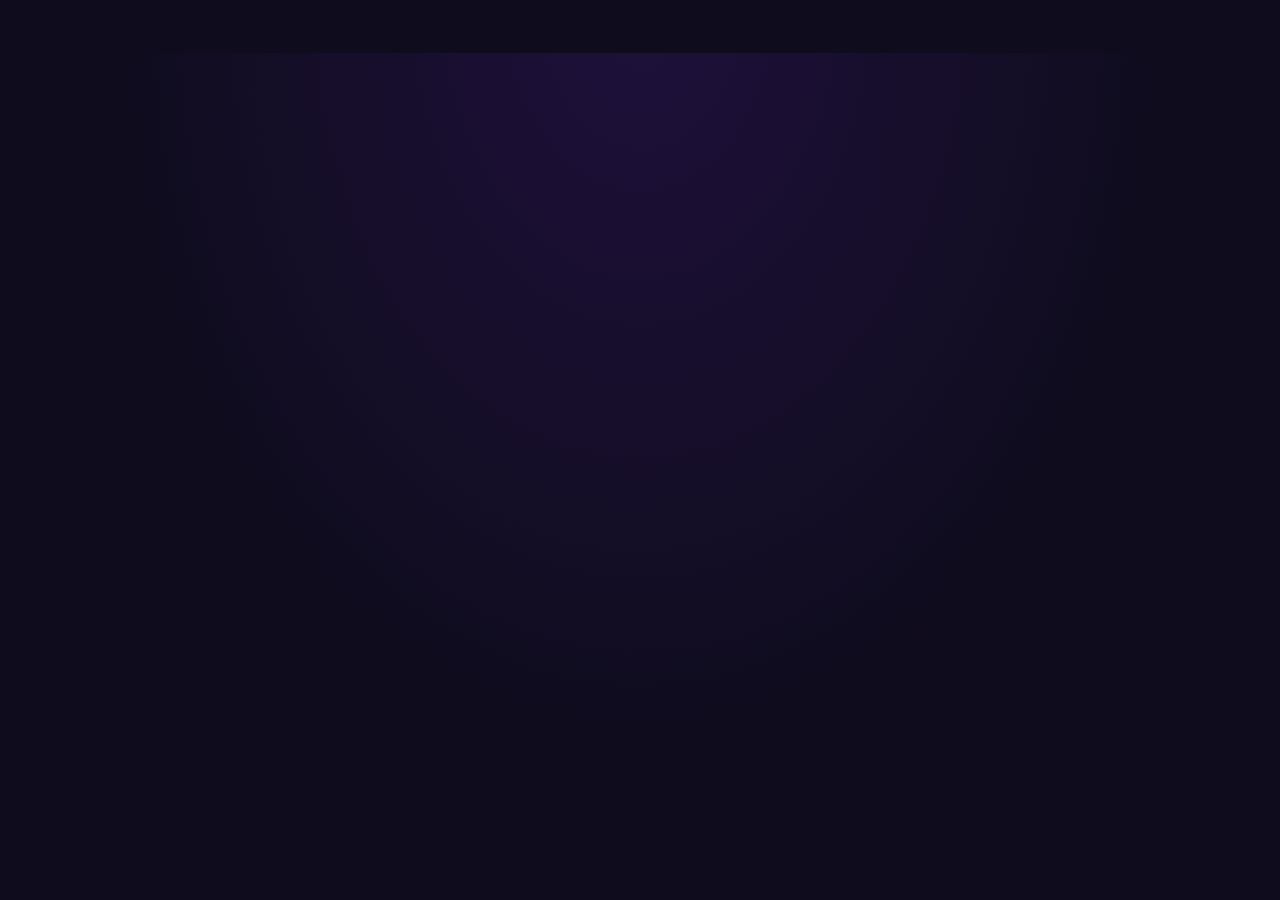
<file: extension/src/editor.html>
<!doctype html>
<html>
<head>
<meta charset="utf-8">
<meta name="viewport" content="width=device-width, initial-scale=1">
<title>Snapt</title>
<link rel="icon" href="icons/32.png">
<link rel="stylesheet" href="editor.css">
</head>
<body>
  <header class="bar">
    <span class="brand"><img src="img/logo.svg" alt="" width="24" height="24">Snapt</span>
    <div class="group tools"></div>
    <button class="fill" data-tip="fill"><svg viewBox="0 0 24 24"><rect x="5" y="5" width="14" height="14" rx="2"/></svg></button>
    <div class="group colors"></div>
    <label class="size"><input type="range" min="1" max="30" step="1"><output></output></label>
    <span class="spacer"></span>
    <div class="group">
      <button data-action="undo" data-tip="undo"><svg viewBox="0 0 24 24"><path d="M9 14 4 9l5-5"/><path d="M4 9h11a5 5 0 0 1 0 10h-3"/></svg></button>
      <button data-action="redo" data-tip="redo"><svg viewBox="0 0 24 24"><path d="m15 14 5-5-5-5"/><path d="M20 9H9a5 5 0 0 0 0 10h3"/></svg></button>
    </div>
    <div class="group">
      <button class="wide" data-action="copy" data-tip="copyTip"><svg viewBox="0 0 24 24"><rect x="9" y="9" width="12" height="12" rx="2"/><path d="M5 15H4a1 1 0 0 1-1-1V4a1 1 0 0 1 1-1h10a1 1 0 0 1 1 1v1"/></svg><span data-i18n="copy"></span></button>
      <button class="wide primary" data-action="png" data-tip="savePngTip"><svg viewBox="0 0 24 24"><path d="M12 4v11M7 10l5 5 5-5M5 20h14"/></svg>PNG</button>
      <button class="wide" data-action="jpg" data-tip="saveJpgTip">JPG</button>
    </div>
  </header>
  <main>
    <div class="stage">
      <canvas class="view"></canvas>
      <div class="outline" hidden></div>
      <div class="caret" hidden></div>
      <textarea class="typing" spellcheck="false" hidden></textarea>
    </div>
    <p class="status" data-i18n="loading"></p>
  </main>
  <div class="toast" hidden></div>
  <script src="editor.js" type="module"></script>
</body>
</html>
</file>
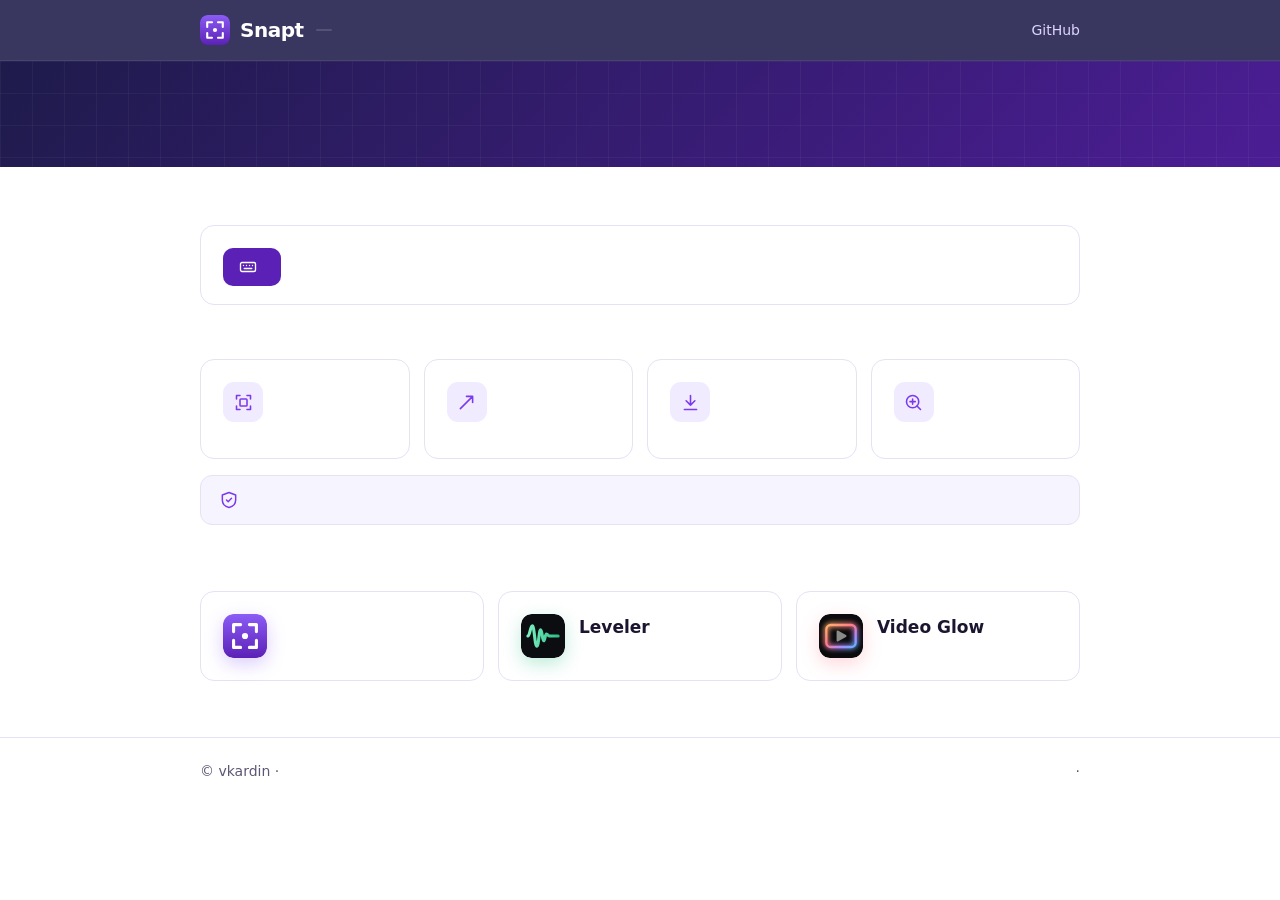
<file: extension/src/options.html>
<!doctype html>
<html>
<head>
<meta charset="utf-8">
<meta name="viewport" content="width=device-width, initial-scale=1">
<title>Snapt</title>
<link rel="icon" href="icons/32.png">
<link rel="stylesheet" href="options.css">
</head>
<body>
<header class="top">
  <div class="wrap">
    <span class="brand"><img src="img/logo.svg" alt="" width="30" height="30">Snapt</span>
    <span class="version"></span>
    <nav>
      <a href="https://vkardin.github.io/snapt/" target="_blank" rel="noopener" data-i18n="website"></a>
      <a href="https://github.com/vkardin/snapt" target="_blank" rel="noopener">GitHub</a>
    </nav>
  </div>
</header>

<section class="hero">
  <div class="wrap">
    <h1 data-i18n="optHeroTitle"></h1>
    <p class="lead" data-i18n="optHeroText"></p>
  </div>
</section>

<main class="wrap">
  <section>
    <h2 data-i18n="optShortcuts"></h2>
    <p class="sub" data-i18n="optShortcutsText"></p>
    <div class="card keys">
      <ul class="shortcuts"></ul>
      <div class="keys-foot">
        <button class="btn" data-action="shortcuts">
          <svg viewBox="0 0 24 24"><rect x="2" y="6" width="20" height="12" rx="2"/><path d="M6 10h.01M10 10h.01M14 10h.01M18 10h.01M7 14h10"/></svg>
          <span data-i18n="optChangeShortcuts"></span>
        </button>
        <p class="hint" hidden></p>
      </div>
    </div>
  </section>

  <section>
    <h2 data-i18n="optFeatures"></h2>
    <div class="grid">
      <article class="card feature">
        <i><svg viewBox="0 0 24 24"><path d="M4 8V4h4M16 4h4v4M20 16v4h-4M8 20H4v-4"/><rect x="8" y="8" width="8" height="8" rx="1"/></svg></i>
        <h3 data-i18n="featCaptureTitle"></h3><p data-i18n="featCaptureText"></p>
      </article>
      <article class="card feature">
        <i><svg viewBox="0 0 24 24"><path d="M5 19 19 5M19 5h-7M19 5v7"/></svg></i>
        <h3 data-i18n="featEditorTitle"></h3><p data-i18n="featEditorText"></p>
      </article>
      <article class="card feature">
        <i><svg viewBox="0 0 24 24"><path d="M12 4v11M7 10l5 5 5-5M5 20h14"/></svg></i>
        <h3 data-i18n="featSaveTitle"></h3><p data-i18n="featSaveText"></p>
      </article>
      <article class="card feature">
        <i><svg viewBox="0 0 24 24"><circle cx="11" cy="11" r="7"/><path d="m20 20-4-4M11 8v6M8 11h6"/></svg></i>
        <h3 data-i18n="featLightboxTitle"></h3><p data-i18n="featLightboxText"></p>
      </article>
    </div>
    <p class="privacy"><svg viewBox="0 0 24 24"><path d="M12 3 4 6v6c0 5 3.4 8 8 9 4.6-1 8-4 8-9V6z"/><path d="m9 12 2 2 4-4"/></svg><span data-i18n="optPrivacy"></span></p>
  </section>

  <section>
    <h2 data-i18n="optMore"></h2>
    <p class="sub" data-i18n="optMoreText"></p>
    <div class="grid apps">
      <a class="card app app-snapt" href="https://vkardin.github.io/snapt/" target="_blank" rel="noopener">
        <img src="img/logo.svg" alt="" width="44" height="44">
        <div><h3 data-i18n="appDesktop"></h3><small data-i18n="appDesktopMeta"></small><p data-i18n="appDesktopText"></p></div>
      </a>
      <a class="card app app-leveler" href="https://vkardin.github.io/leveler/" target="_blank" rel="noopener">
        <img src="img/leveler.svg" alt="" width="44" height="44">
        <div><h3>Leveler</h3><small data-i18n="appExtensionMeta"></small><p data-i18n="appLevelerText"></p></div>
      </a>
      <a class="card app app-glow" href="https://vkardin.github.io/video-glow/" target="_blank" rel="noopener">
        <img src="img/video-glow.svg" alt="" width="44" height="44">
        <div><h3>Video Glow</h3><small data-i18n="appExtensionMeta"></small><p data-i18n="appGlowText"></p></div>
      </a>
    </div>
  </section>
</main>

<footer>
  <div class="wrap">
    <span>© vkardin · <a href="https://github.com/vkardin/snapt/blob/main/LICENSE" target="_blank" rel="noopener" data-i18n="license"></a></span>
    <span><a href="https://github.com/vkardin/snapt" target="_blank" rel="noopener" data-i18n="source"></a> · <a href="https://github.com/vkardin/snapt/issues" target="_blank" rel="noopener" data-i18n="reportBug"></a></span>
  </div>
</footer>
<script src="options.js"></script>
</body>
</html>
</file>
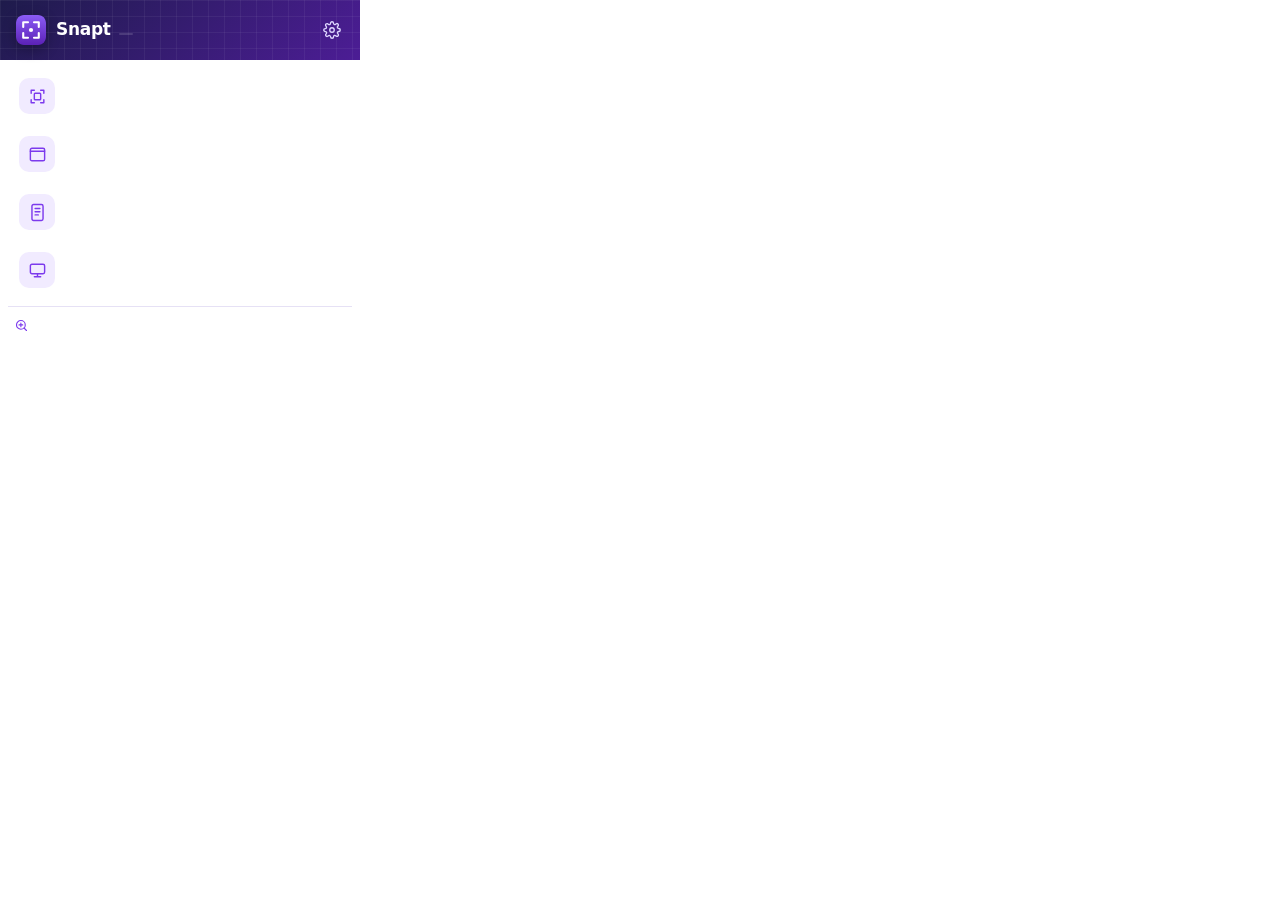
<file: extension/src/popup.html>
<!doctype html>
<html>
<head>
<meta charset="utf-8">
<link rel="stylesheet" href="popup.css">
</head>
<body>
  <header class="top">
    <img src="img/logo.svg" alt="" width="30" height="30">
    <div class="title"><b>Snapt</b><span class="version"></span></div>
    <button class="icon" data-action="settings" data-i18n-title="openSettings">
      <svg viewBox="0 0 24 24"><circle cx="12" cy="12" r="3"/><path d="M19.4 15a1.7 1.7 0 0 0 .3 1.8l.1.1a2 2 0 1 1-2.8 2.8l-.1-.1a1.7 1.7 0 0 0-1.8-.3 1.7 1.7 0 0 0-1 1.5V21a2 2 0 1 1-4 0v-.1a1.7 1.7 0 0 0-1.1-1.5 1.7 1.7 0 0 0-1.8.3l-.1.1a2 2 0 1 1-2.8-2.8l.1-.1a1.7 1.7 0 0 0 .3-1.8 1.7 1.7 0 0 0-1.5-1H3a2 2 0 1 1 0-4h.1a1.7 1.7 0 0 0 1.5-1.1 1.7 1.7 0 0 0-.3-1.8l-.1-.1a2 2 0 1 1 2.8-2.8l.1.1a1.7 1.7 0 0 0 1.8.3H9a1.7 1.7 0 0 0 1-1.5V3a2 2 0 1 1 4 0v.1a1.7 1.7 0 0 0 1 1.5 1.7 1.7 0 0 0 1.8-.3l.1-.1a2 2 0 1 1 2.8 2.8l-.1.1a1.7 1.7 0 0 0-.3 1.8V9a1.7 1.7 0 0 0 1.5 1H21a2 2 0 1 1 0 4h-.1a1.7 1.7 0 0 0-1.5 1z"/></svg>
    </button>
  </header>
  <main>
    <button class="shot" data-mode="area">
      <i><svg viewBox="0 0 24 24"><path d="M4 8V4h4M16 4h4v4M20 16v4h-4M8 20H4v-4"/><rect x="8" y="8" width="8" height="8" rx="1"/></svg></i>
      <span><b data-i18n="captureArea"></b><small data-i18n="hintArea"></small></span><kbd data-command="area"></kbd>
    </button>
    <button class="shot" data-mode="visible">
      <i><svg viewBox="0 0 24 24"><rect x="3" y="4" width="18" height="16" rx="2"/><path d="M3 8h18"/></svg></i>
      <span><b data-i18n="captureVisible"></b><small data-i18n="hintVisible"></small></span><kbd data-command="visible"></kbd>
    </button>
    <button class="shot" data-mode="page">
      <i><svg viewBox="0 0 24 24"><rect x="5" y="2" width="14" height="20" rx="2"/><path d="M9 7h6M9 11h6M9 15h4"/></svg></i>
      <span><b data-i18n="capturePage"></b><small data-i18n="hintPage"></small></span><kbd data-command="page"></kbd>
    </button>
    <button class="shot" data-mode="screen">
      <i><svg viewBox="0 0 24 24"><rect x="3" y="4" width="18" height="12" rx="2"/><path d="M8 20h8M12 16v4"/></svg></i>
      <span><b data-i18n="captureScreen"></b><small data-i18n="hintScreen"></small></span><kbd data-command="screen"></kbd>
    </button>
  </main>
  <footer>
    <p class="tip"><svg viewBox="0 0 24 24"><circle cx="11" cy="11" r="7"/><path d="m20 20-4-4M11 8v6M8 11h6"/></svg><span data-i18n="tipLightbox"></span></p>
    <nav>
      <button class="link" data-action="settings" data-i18n="openSettings"></button>
      <a class="link" href="https://vkardin.github.io/snapt/" target="_blank" rel="noopener" data-i18n="website"></a>
    </nav>
  </footer>
  <script src="popup.js"></script>
</body>
</html>
</file>
<file: extension/src/editor.css>
:root { color-scheme: dark; --bg: #0f0c1d; --bar: #17132b; --fg: #ece9f7; --muted: #a49dbd;
  --hover: #251f42; --accent: #8b5cf6; --line: #2a2445; }
* { box-sizing: border-box; }
html, body { height: 100%; }
body { margin: 0; display: flex; flex-direction: column; background: var(--bg); color: var(--fg);
  font: 13px/1.3 Inter, system-ui, -apple-system, "Segoe UI", Roboto, sans-serif;
  -webkit-font-smoothing: antialiased; }
.bar { position: sticky; top: 0; z-index: 2; display: flex; flex-wrap: wrap; align-items: center; gap: 6px 10px;
  padding: 8px 12px; background: var(--bar); border-bottom: 1px solid var(--line); }
body:not(.ready) .bar { visibility: hidden; }
body:not(.ready) .stage { display: none; }
.brand { display: flex; align-items: center; gap: 8px; margin-right: 6px; padding-right: 14px; border-right: 1px solid var(--line);
  font-weight: 800; font-size: 15px; letter-spacing: -.3px; }
.brand img { border-radius: 7px; box-shadow: 0 4px 12px rgb(139 92 246 / .35); }
.group { display: flex; align-items: center; gap: 2px; padding: 2px; border-radius: 10px; background: rgb(255 255 255 / .03); }
.spacer { flex: 1; }
button { all: unset; box-sizing: border-box; display: inline-flex; align-items: center; justify-content: center; gap: 6px;
  min-width: 32px; height: 32px; padding: 0 6px; border-radius: 8px; cursor: pointer; color: var(--fg); }
button:hover { background: var(--hover); }
button:focus-visible { outline: 2px solid var(--accent); outline-offset: -2px; }
button[aria-pressed="true"] { background: var(--accent); color: #fff; }
button.wide { padding: 0 12px; font-weight: 600; border: 1px solid var(--line); }
button.wide:disabled { border-color: transparent; }
button.primary { background: linear-gradient(135deg, #8b5cf6, #6d28d9); border-color: transparent; color: #fff;
  box-shadow: 0 4px 14px rgb(139 92 246 / .35); }
button.primary:hover { background: #7c3aed; }
button:disabled { opacity: .35; cursor: default; background: none; }
svg { width: 18px; height: 18px; fill: none; stroke: currentColor; stroke-width: 2; stroke-linecap: round;
  stroke-linejoin: round; }
.fill[aria-pressed="true"] svg { fill: currentColor; }
.colors button { min-width: 22px; width: 22px; height: 22px; padding: 0; border-radius: 50%;
  box-shadow: inset 0 0 0 1px rgb(255 255 255 / .25); }
.colors button[aria-pressed="true"] { outline: 2px solid var(--fg); outline-offset: 2px; }
.colors label { position: relative; width: 22px; height: 22px; margin-left: 4px; border-radius: 50%; cursor: pointer;
  background: conic-gradient(red, yellow, lime, cyan, blue, magenta, red); }
.colors input { position: absolute; inset: 0; opacity: 0; cursor: pointer; }
.size { display: flex; align-items: center; gap: 6px; color: var(--muted); font-variant-numeric: tabular-nums; }
.size input { width: 90px; accent-color: var(--accent); }
.size output { min-width: 34px; }
main { flex: 1; overflow: auto; padding: 24px;
  background: radial-gradient(ellipse at top, rgb(76 29 149 / .25), transparent 60%) fixed; display: grid; place-items: start center; }
.stage { position: relative; line-height: 0; border-radius: 4px; box-shadow: 0 0 0 1px var(--line), 0 20px 60px rgb(0 0 0 / .55); }
.view { display: block; max-width: calc(100vw - 48px); height: auto; cursor: crosshair; touch-action: none;
  background: repeating-conic-gradient(#2a2733 0 25%, #34303f 0 50%) 0 0 / 16px 16px; }
.view.over-shape { cursor: move; }
.outline { position: absolute; border: 1px dashed #fff; outline: 1px solid rgb(0 0 0 / .5); pointer-events: none; }
.caret { position: absolute; width: 2px; background: currentColor; pointer-events: none; animation: blink 1s steps(1) infinite; }
@keyframes blink { 50% { opacity: 0; } }
.typing { position: absolute; width: 1px; height: 1px; opacity: 0; resize: none; padding: 0; border: 0; }
.status { color: var(--muted); }
.status.screen { display: grid; justify-items: center; gap: 16px; max-width: 420px; margin-top: 12vh;
  text-align: center; font-size: 14px; line-height: 1.5; }
.toast { position: fixed; left: 50%; bottom: 24px; transform: translateX(-50%); padding: 10px 16px; border-radius: 12px;
  background: var(--bar); border: 1px solid var(--line); box-shadow: 0 8px 24px rgb(0 0 0 / .4); }
</file>
<file: extension/src/options.css>
/* The settings page, built on the Snapt website's palette and spacing. */
:root {
  --bg: #ffffff; --soft: #f6f4fe; --text: #1c1530; --muted: #5d5675; --line: #e6e1f5;
  --brand: #7c3aed; --brand-strong: #5b21b6; --card: #ffffff; --chip: #f1ebff;
  --hero-a: #1e1b4b; --hero-b: #4c1d95; --radius: 14px;
  color-scheme: light;
}
@media (prefers-color-scheme: dark) {
  :root { --bg: #0f0c1d; --soft: #17132b; --text: #ece9f7; --muted: #a49dbd; --line: #2a2445;
    --brand: #a78bfa; --brand-strong: #8b5cf6; --card: #17132b; --chip: #231c40; color-scheme: dark; }
}
* { box-sizing: border-box; }
body { margin: 0; background: var(--bg); color: var(--text);
  font: 15px/1.6 Inter, system-ui, -apple-system, "Segoe UI", Roboto, sans-serif; -webkit-font-smoothing: antialiased; }
a { color: var(--brand); }
svg { fill: none; stroke: currentColor; stroke-width: 1.8; stroke-linecap: round; stroke-linejoin: round; }
kbd { display: inline-block; padding: 1px 8px; border: 1px solid var(--line); border-bottom-width: 2px; border-radius: 6px;
  background: var(--soft); font: 13px/1.6 ui-monospace, SFMono-Regular, Menlo, Consolas, monospace; white-space: nowrap; }
.wrap { max-width: 920px; margin: 0 auto; padding: 0 20px; }

.top { position: sticky; top: 0; z-index: 10; background: color-mix(in srgb, var(--hero-a) 88%, transparent);
  backdrop-filter: blur(10px); border-bottom: 1px solid rgb(255 255 255 / .08); }
.top .wrap { display: flex; align-items: center; gap: 12px; height: 60px; }
.brand { display: flex; align-items: center; gap: 10px; color: #fff; font-weight: 800; font-size: 20px; letter-spacing: -.5px; }
.brand img { border-radius: 8px; }
.version { padding: 1px 8px; border-radius: 999px; background: rgb(255 255 255 / .14); color: #ddd6fe; font-size: 12px; font-weight: 600; }
.top nav { margin-left: auto; display: flex; gap: 22px; }
.top nav a { color: #ddd6fe; text-decoration: none; font-size: 14px; }
.top nav a:hover { color: #fff; }

.hero { color: #fff;
  background:
    linear-gradient(rgb(255 255 255 / .04) 1px, transparent 1px) 0 0 / 32px 32px,
    linear-gradient(90deg, rgb(255 255 255 / .04) 1px, transparent 1px) 0 0 / 32px 32px,
    linear-gradient(135deg, var(--hero-a), var(--hero-b)); }
.hero .wrap { padding-top: 44px; padding-bottom: 52px; }
.hero h1 { margin: 0 0 10px; font-size: clamp(28px, 4vw, 40px); line-height: 1.12; letter-spacing: -1px; }
.hero .lead { margin: 0; max-width: 36em; color: #ddd6fe; font-size: 17px; }

main section { padding: 40px 0 8px; }
h2 { margin: 0 0 6px; font-size: 24px; letter-spacing: -.5px; }
.sub { margin: 0 0 18px; color: var(--muted); }
.card { background: var(--card); border: 1px solid var(--line); border-radius: var(--radius); padding: 22px; }
.grid { display: grid; grid-template-columns: repeat(auto-fit, minmax(200px, 1fr)); gap: 14px; }

.keys { padding: 6px 22px 18px; }
.shortcuts { list-style: none; margin: 0; padding: 0; }
.shortcuts li { display: flex; align-items: center; gap: 12px; padding: 12px 0; border-bottom: 1px solid var(--line); }
.shortcuts li span { flex: 1; }
.shortcuts .none { color: var(--muted); font-size: 13px; }
.keys-foot { display: flex; flex-wrap: wrap; align-items: center; gap: 12px 16px; padding-top: 16px; }
.hint { margin: 0; color: var(--muted); font-size: 13px; }
.btn { display: inline-flex; align-items: center; gap: 8px; padding: 10px 16px; border: 0; border-radius: 10px;
  background: var(--brand-strong); color: #fff; font: inherit; font-weight: 650; font-size: 14px; cursor: pointer;
  transition: transform .12s, filter .12s; }
.btn:hover { transform: translateY(-1px); filter: brightness(1.08); }
.btn:focus-visible { outline: 2px solid var(--brand); outline-offset: 2px; }
.btn svg { width: 18px; height: 18px; }

.feature i { display: grid; place-items: center; width: 40px; height: 40px; border-radius: 11px; background: var(--chip); color: var(--brand); }
.feature i svg { width: 21px; height: 21px; }
.card h3 { margin: 14px 0 6px; font-size: 16px; }
.card p { margin: 0; color: var(--muted); font-size: 14px; }
.privacy { display: flex; gap: 10px; align-items: flex-start; margin: 16px 0 0; padding: 14px 18px; border-radius: 12px;
  background: var(--soft); border: 1px solid var(--line); color: var(--muted); font-size: 14px; }
.privacy svg { width: 20px; height: 20px; flex: none; color: var(--brand); }

.app { --a: #8b5cf6; display: flex; gap: 14px; align-items: flex-start; color: var(--text); text-decoration: none;
  transition: transform .15s, box-shadow .15s, border-color .15s; }
.app-leveler { --a: #2fbf86; }
.app-glow { --a: #ff7a8a; }
.app:hover { transform: translateY(-3px); border-color: color-mix(in srgb, var(--a) 45%, var(--line));
  box-shadow: 0 18px 44px color-mix(in srgb, var(--a) 18%, transparent); }
.app img { flex: none; border-radius: 11px; box-shadow: 0 6px 18px color-mix(in srgb, var(--a) 30%, transparent); }
.app h3 { margin: 0; font-size: 17px; }
.app small { display: block; color: var(--muted); font-size: 12.5px; }
.app p { margin-top: 8px; }

footer { margin-top: 48px; padding: 22px 0; border-top: 1px solid var(--line); color: var(--muted); font-size: 14px; }
footer a { text-decoration: none; }
footer a:hover { text-decoration: underline; }
footer .wrap { display: flex; flex-wrap: wrap; justify-content: space-between; gap: 8px 20px; }
@media (prefers-reduced-motion: reduce) { .app, .btn { transition: none; } .app:hover, .btn:hover { transform: none; } }
@media (max-width: 520px) { .top nav { gap: 14px; } .version { display: none; } }
</file>
<file: extension/src/popup.css>
/* The toolbar popup, in the colours of the Snapt website. */
:root {
  color-scheme: light dark;
  --bg: #ffffff; --soft: #f6f4fe; --text: #1c1530; --muted: #5d5675; --line: #e6e1f5;
  --brand: #7c3aed; --chip: #f1ebff; --hero-a: #1e1b4b; --hero-b: #4c1d95;
}
@media (prefers-color-scheme: dark) {
  :root { --bg: #0f0c1d; --soft: #17132b; --text: #ece9f7; --muted: #a49dbd; --line: #2a2445;
    --brand: #a78bfa; --chip: #231c40; }
}
* { box-sizing: border-box; }
body { margin: 0; width: 360px; background: var(--bg); color: var(--text);
  font: 13px/1.4 Inter, system-ui, -apple-system, "Segoe UI", Roboto, sans-serif; -webkit-font-smoothing: antialiased; }
button { all: unset; box-sizing: border-box; cursor: pointer; }
svg { fill: none; stroke: currentColor; stroke-width: 1.8; stroke-linecap: round; stroke-linejoin: round; }

.top { display: flex; align-items: center; gap: 10px; padding: 14px 12px 14px 16px; color: #fff;
  background:
    linear-gradient(rgb(255 255 255 / .05) 1px, transparent 1px) 0 0 / 16px 16px,
    linear-gradient(90deg, rgb(255 255 255 / .05) 1px, transparent 1px) 0 0 / 16px 16px,
    linear-gradient(135deg, var(--hero-a), var(--hero-b)); }
.top img { border-radius: 8px; box-shadow: 0 4px 14px rgb(0 0 0 / .3); }
.title { flex: 1; display: flex; align-items: baseline; gap: 8px; }
.title b { font-size: 17px; font-weight: 800; letter-spacing: -.3px; }
.version { padding: 1px 7px; border-radius: 999px; background: rgb(255 255 255 / .14); color: #ddd6fe;
  font-size: 11px; font-weight: 600; }
.icon { display: grid; place-items: center; width: 32px; height: 32px; border-radius: 9px; color: #ddd6fe; }
.icon:hover, .icon:focus-visible { background: rgb(255 255 255 / .12); color: #fff; }
.icon svg { width: 18px; height: 18px; }

main { display: grid; gap: 2px; padding: 8px; }
.shot { display: flex; align-items: center; gap: 12px; padding: 9px 10px; border-radius: 12px;
  border: 1px solid transparent; transition: background .12s, border-color .12s; }
.shot:hover, .shot:focus-visible { background: var(--soft); border-color: var(--line); }
.shot i { display: grid; place-items: center; flex: none; width: 36px; height: 36px; border-radius: 10px;
  background: var(--chip); color: var(--brand); }
.shot:hover i, .shot:focus-visible i { background: var(--brand); color: #fff; }
.shot i svg { width: 19px; height: 19px; }
.shot span { flex: 1; display: grid; min-width: 0; }
.shot b { font-weight: 600; font-size: 13.5px; }
.shot small { color: var(--muted); font-size: 12px; }
kbd { flex: none; font: 11px/1.5 ui-monospace, SFMono-Regular, Menlo, Consolas, monospace; color: var(--muted);
  padding: 0 6px; border: 1px solid var(--line); border-bottom-width: 2px; border-radius: 6px; background: var(--soft); }
kbd:empty { display: none; }

footer { margin: 0 8px; padding: 10px 6px 12px; border-top: 1px solid var(--line); }
.tip { display: flex; gap: 8px; align-items: flex-start; margin: 0 0 10px; color: var(--muted); font-size: 12px; }
.tip svg { width: 15px; height: 15px; flex: none; margin-top: 1px; color: var(--brand); }
nav { display: flex; gap: 16px; }
.link { color: var(--brand); font-weight: 600; font-size: 12.5px; text-decoration: none; }
.link:hover, .link:focus-visible { text-decoration: underline; }
</file>
